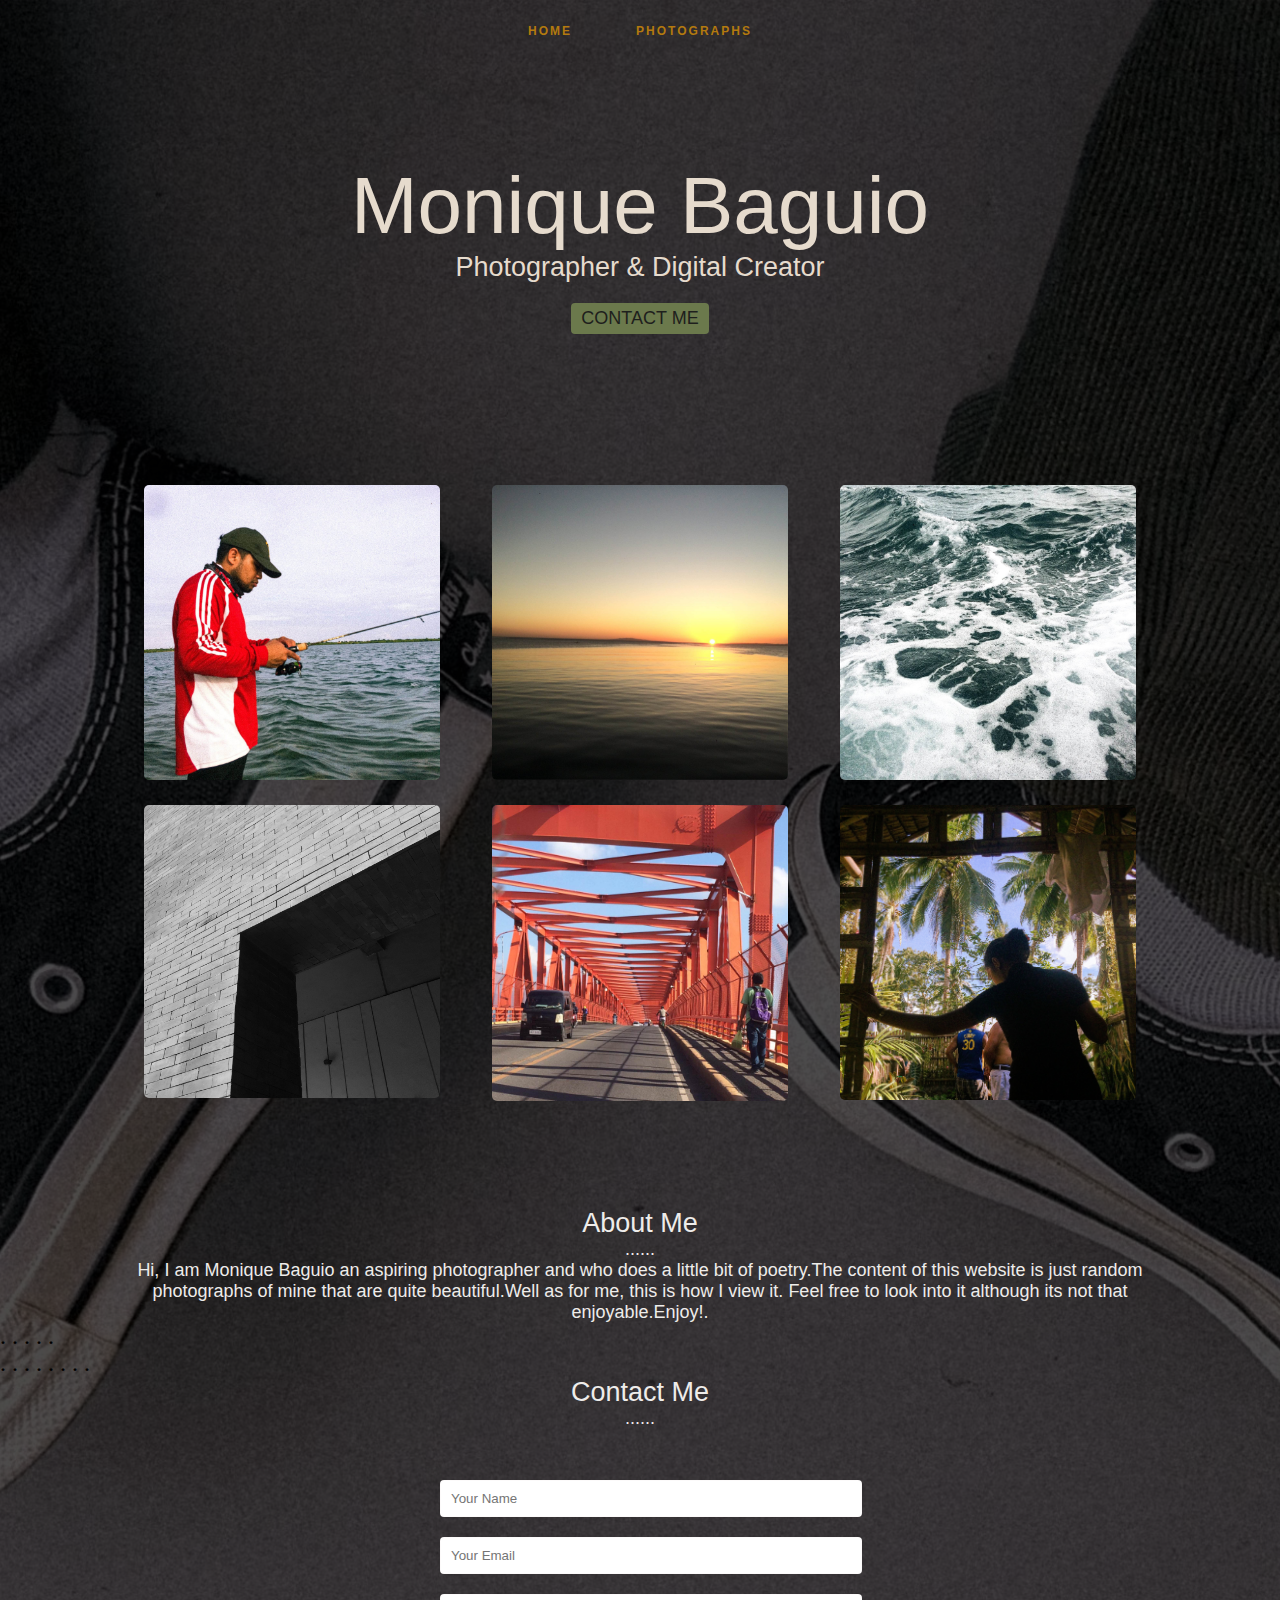
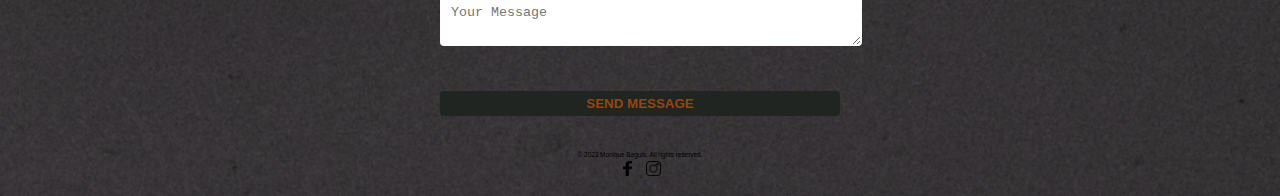
<file: index.html>
<!DOCTYPE html>
<html lang="en">
<head>
    <meta charset="UTF-8">
    <link rel="shortcut icon" type="image/x-icon" href="images/Monique B..png">
    <meta http-equiv="X-UA-Compatible" content="IE=edge">
    <meta name="viewport" content="width=device-width, initial-scale=1.0">
    <title>Monique Baguio</title>
    <link rel="stylesheet" href="style.css">
</head>
<body>
   <header>
    <div class="navbar">
        <ul class="links">
            <li><a href="index.html">HOME</a></li>
            <li><a href="Photographs.html">PHOTOGRAPHS</a></li>
        </ul>           
    </header>

    <section id="hero">
        <h1>Monique Baguio</h1>
        <h2>Photographer & Digital Creator</h2>
        <a href="#contact" class="cta-btn">Contact Me</a>
      </section>
    
     
      <section id="portfolio">
       
        <div class="gallery">
          <div class="photo">
            <img src="images/siya.jpg">
          </div>
          <div class="photo">
            <img src="images/sunsweat.jpg">
          </div>
          <div class="photo">
            <img src="images/tubig.jpg">
          </div>
          <div class="photo">
            <img src="images/vlack.jpg">
          </div>
          <div class="photo">
            <img src="images/brids.jpg">
          </div>
          <div class="photo">
            <img src="images/shiny.jpg">
          </div>      
        </div>
      </section>

      <section id="about">
        <h2>About Me</h2>
    <div>......</div>
        <p>Hi, I am Monique Baguio an aspiring photographer and who does a little bit of poetry.The content of this  website is just random photographs of mine that are quite beautiful.Well as for me, this is how I view it. Feel free to look into it although its not that enjoyable.Enjoy!.</p>
      </section>    

      <div> <h2>. . . . . <br>. . . .  . . . .</br></h2></div>
           
      <section id="contact">
        <h2>Contact Me</h2>
        <div>......</div>
        <form>
          <input type="text" name="name" placeholder="Your Name" required>
          <input type="email" name="email" placeholder="Your Email" required>
          <textarea name="message" placeholder="Your Message" required></textarea>
          <input type="submit" value="Send Message" class="cta-btn">
        </form>
      </section>

      <footer>
        <p>&copy; 2023 Monique Baguio. All rights reserved.</p>
         
  <div class="icon"> 
    <a href="https://www.facebook.com" target="_blank">
        <i class="facebook-icon"><img src="images/facebook.png" width="17" height="15" alt="facebook"></i>
      </a>
    
    <a href="https://www.instagram.com" target="_blank">
        <i class="instagram-icon"><img src="images/instagram.png" width="15" height="15" alt=""></i>
      </a>
    
  </div>
      </footer>
       
</div>    
</body>
</html>
</file>
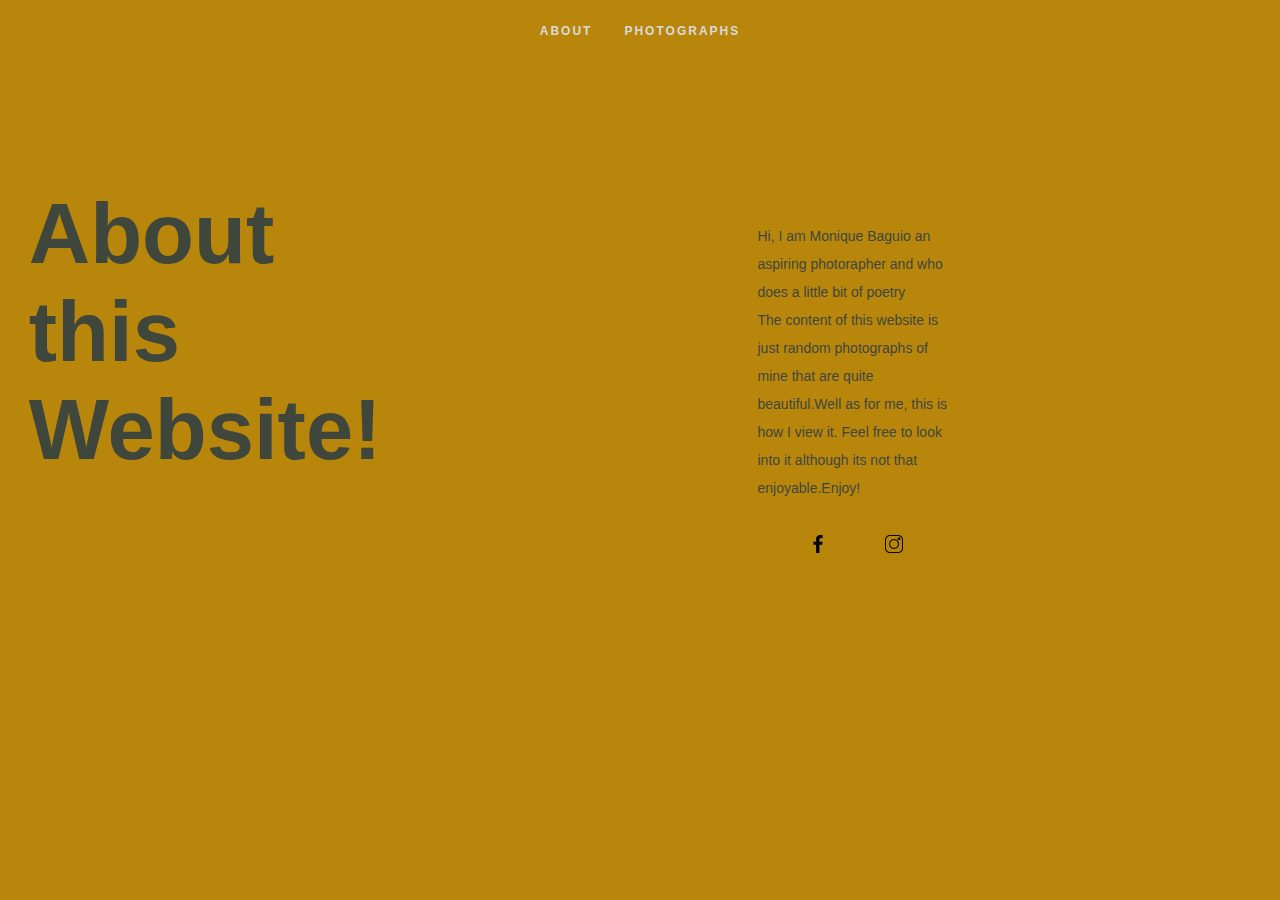
<file: About.html>
<!DOCTYPE html>
<html lang="en">
<head>
    <meta charset="UTF-8">
    <link rel="shortcut icon" type="image/x-icon" href="images/Monique B..png">
    <meta http-equiv="X-UA-Compatible" content="IE=edge">
    <meta name="viewport" content="width=device-width, initial-scale=1.0">
    <title>About</title>
    <link rel="stylesheet" href="about.css">
</head>
<body>
    <header>
        <div class="navbar">
            <ul class="links">
                <li><a href="About.html">ABOUT</a></li>
                <li><a href="Photographs.html">PHOTOGRAPHS</a></li>
            </ul>
    </header>
            
    <div class="row">
        <div class="col">
            <h2 style="font-size:5vm">About this<br>Website!</h2>

            <div class="row row2">
                <div class="col col2">       
            <p3 style="font-size:5vm">Hi, I am Monique Baguio an aspiring photorapher and who does a little bit of poetry<br>
            The content of this  website is just  random photographs of mine that are quite beautiful.Well as for me, this is how I view it. Feel free to look into it although its not that enjoyable.Enjoy!<br>

    <div class="row row2">
        <div class="col col2">        
            <p4><a href="https://web.facebook.com/?_rdc=1&_rdr"><img src="images/facebook.png" width="18" height="18"></a></p4>
            <p4><a href="https://www.instagram.com/knee_key_/?igshid=ZDdkNTZiNTM%3D"><img src="images/instagram.png" width="18" height="18"></a></p4>
            </p3></p>              
               
        
                  

</body>
</html>
</file>
<file: style.css>
*{ margin: 0;
  padding: 0;
  font-weight: 400;
}

body {
    width: 100%;
    background-image:linear-gradient(rgba(0,0,0,0.7),rgba(0,0,0,0.7)), url(images/background.jpg);
    background-position: center ;
    background-color: #000;
    background-size: cover;
}



.header {
    position: relative;
    padding: 0 2rem;
 
}

.navbar a{
    font-family:'roboto', sans-serif;
    font-weight: bold;
    font-size: 12px;
    color:rgb(180, 122, 14);
    border-radius: 5px;
    cursor: pointer;
    text-decoration: none;
    letter-spacing: 2px;
    transition: .5s;
   
}

.navbar a:hover{
    background:darkgoldenrod;
    color: white;
    padding-right:5px;
    padding-left: 5px;
    padding-top: 5px;
    padding-bottom: 5px;
}

li{
    list-style: none;
}


.navbar{
    width: 100%;
    height: 60px;
    max-width: 1200px;
    margin: 0 auto;
    display: flex;
    align-items: center;
    justify-content: center;
}

.navbar .links{
    display: flex;
    gap: 4rem;
}


 #hero {
    text-align: center;
    padding: 100px 0;
    color: #e6dbcd;
    font-family: 'Trebuchet MS', 'Lucida Sans Unicode', 'Lucida Grande', 'Lucida Sans', Arial, sans-serif;
    
}

h1{
  font-size: 80px;
}
  
  .cta-btn {
    display: inline-block;
    background-color: rgb(107, 121, 76);
    color: #1e1f1d;
    padding: 5px 10px;
    border-radius: 4px;
    margin-top: 20px;
    text-decoration: none;
    text-transform: uppercase;
    transition: background-color 0.3s ease;
}
  
  .cta-btn:hover {
    background-color: #5c5140;
    color: #c1c9c1;
    padding-right:5px;
    padding-left: 5px;
    padding-top: 5px;
    padding-bottom: 5px;
}


   
   .facebook-icon {
 
    padding: px;
    padding-left: 4px;
    padding-right: 4px;
    padding-top: px;
    border-radius: 10%;
    font-size: 20px;
}
  
  .instagram-icon {
    padding-left: 4px;
    padding-right: 4px;
    padding-top: px;
    border-radius: 10%;
    font-size: 20px;

}
  
  .gallery {
    display: grid;
    grid-template-columns: repeat(3, 1fr);
    grid-gap: 20px;
    padding-top: 5%;
    padding-bottom: 10%;
}
  
  .photo img {
    width: 90%;
    height: auto;
    border-radius: 5px;

    
}

  section{
    color: #eeecea;
    text-align: center;
    font-family: 'Gill Sans', 'Gill Sans MT', Calibri, 'Trebuchet MS', sans-serif;
    font-size: large; 
    padding-left: 10% ;
    padding-right: 10%;
   
}

  
  form {
    max-width: 400px;
    margin: 0 auto;
    padding-top: 5%;
}
  
  input,
  textarea {
    width: 100%;
    padding: 10px;
    margin-bottom: 20px;
    border-radius: 4px;
    border: 1px solid #eee1e12d;
}
  
  input[type="submit"] {
    color: #a54b0ce1;
    border: none;
    cursor: pointer;
    transition: background-color 0.3s ease;
    font-weight: bold;
    background-color: #212521;
}
  
  input[type="submit"]:hover {
    background-color: #a54b0ce1;
    color: #212521;
}
  

  footer {
    text-align: center;
    padding: 15px 0;
    font-family: 'Gill Sans', 'Gill Sans MT', Calibri, 'Trebuchet MS', sans-serif;
    font-size: 40%;

}
  

  @media (max-width: 768px) {
    h1 {
      font-size: 28px;
    }
    
    h2 {
      font-size: 20px;
    }
    
    .cta-btn {
      font-size: 14px;
    }
    
    .gallery {
      grid-template-columns: repeat(2, 1fr);
    }
}
  
  @media (max-width: 480px) {
    header nav {
      justify-content: center;
    }
    
    #hero {
      padding: 60px 0;
    }
    
    h1 {
      font-size: 24px;
    }
    
    h2 {
      font-size: 18px;
    }
    
    .cta-btn {
      font-size: 12px;
    }
    
    form {
      max-width: 300px;
    }
}
</file>
<file: about.css>
*{ margin: 0;
    padding: 0;
    font-weight: 400;
  }
  
  body {
      width: 100%;
      height: 100vh;
      background-position: center ;
      background-color: darkgoldenrod;
      background-size: cover;
  }
  



.header {
    position: relative;
    padding: 0 2rem;
 
}

a{
    font-family:'roboto', sans-serif;
    font-weight: bold;
    font-size: 12px;
    color:rgb(218, 218, 218);
    border-radius: 5px;
    cursor: pointer;
    text-decoration: none;
    letter-spacing: 2px;
    transition: .5s;
   
}

a:hover{
    background:rgb(72, 82, 66);
    color: white;
    padding-right:5px;
    padding-left: 5px;
    padding-top: 5px;
    padding-bottom: 5px;
}

li{
    list-style: none;
}


.navbar{
    width: 100%;
    height: 60px;
    max-width: 1200px;
    margin: 0 auto;
    display: flex;
    align-items: center;
    justify-content: center;
}

.navbar .links{
    display: flex;
    gap: 2rem;
}

@media (max-width: 992px) {
    .navbar .links,

}


.row{
    font-family:'roboto', sans-serif;
    display: contents;  
    padding-top: 0px;   
    position: fixed;
}
 
.col{
    display: flex;
    width: 75%;
}
  
h2{ 
    font-family: 'Segoe UI', Tahoma, Geneva, Verdana, sans-serif;
    font-weight: bold;
    color: #3f463c;
    font-size: 85px;
    padding-left: 3%;
    padding-top: 13%;

   
}

p1{
    font-family:'roboto', sans-serif;
    color:#c2ddb6;
    justify-content: left ;
    font-size: 60%;     
}

.row2{
    font-family:'roboto', sans-serif;
    display: contents;  
    padding-top: 0px;   

}
 

.col2{
    display: flex;

} 
p3{
    color:#3f463c;
    font-size: 14px;
    padding-left:  65%;
    padding-top:28%;
    text-align: left;
    line-height: 2.0;
    width: 100%;
}

p4{
    color:#3f463c;
    font-size: 16px;
    padding-left: 30%;
    padding-top: 22%;
    text-align: center;
    line-height: 1.5;
    width: 100%;
}
</file>
